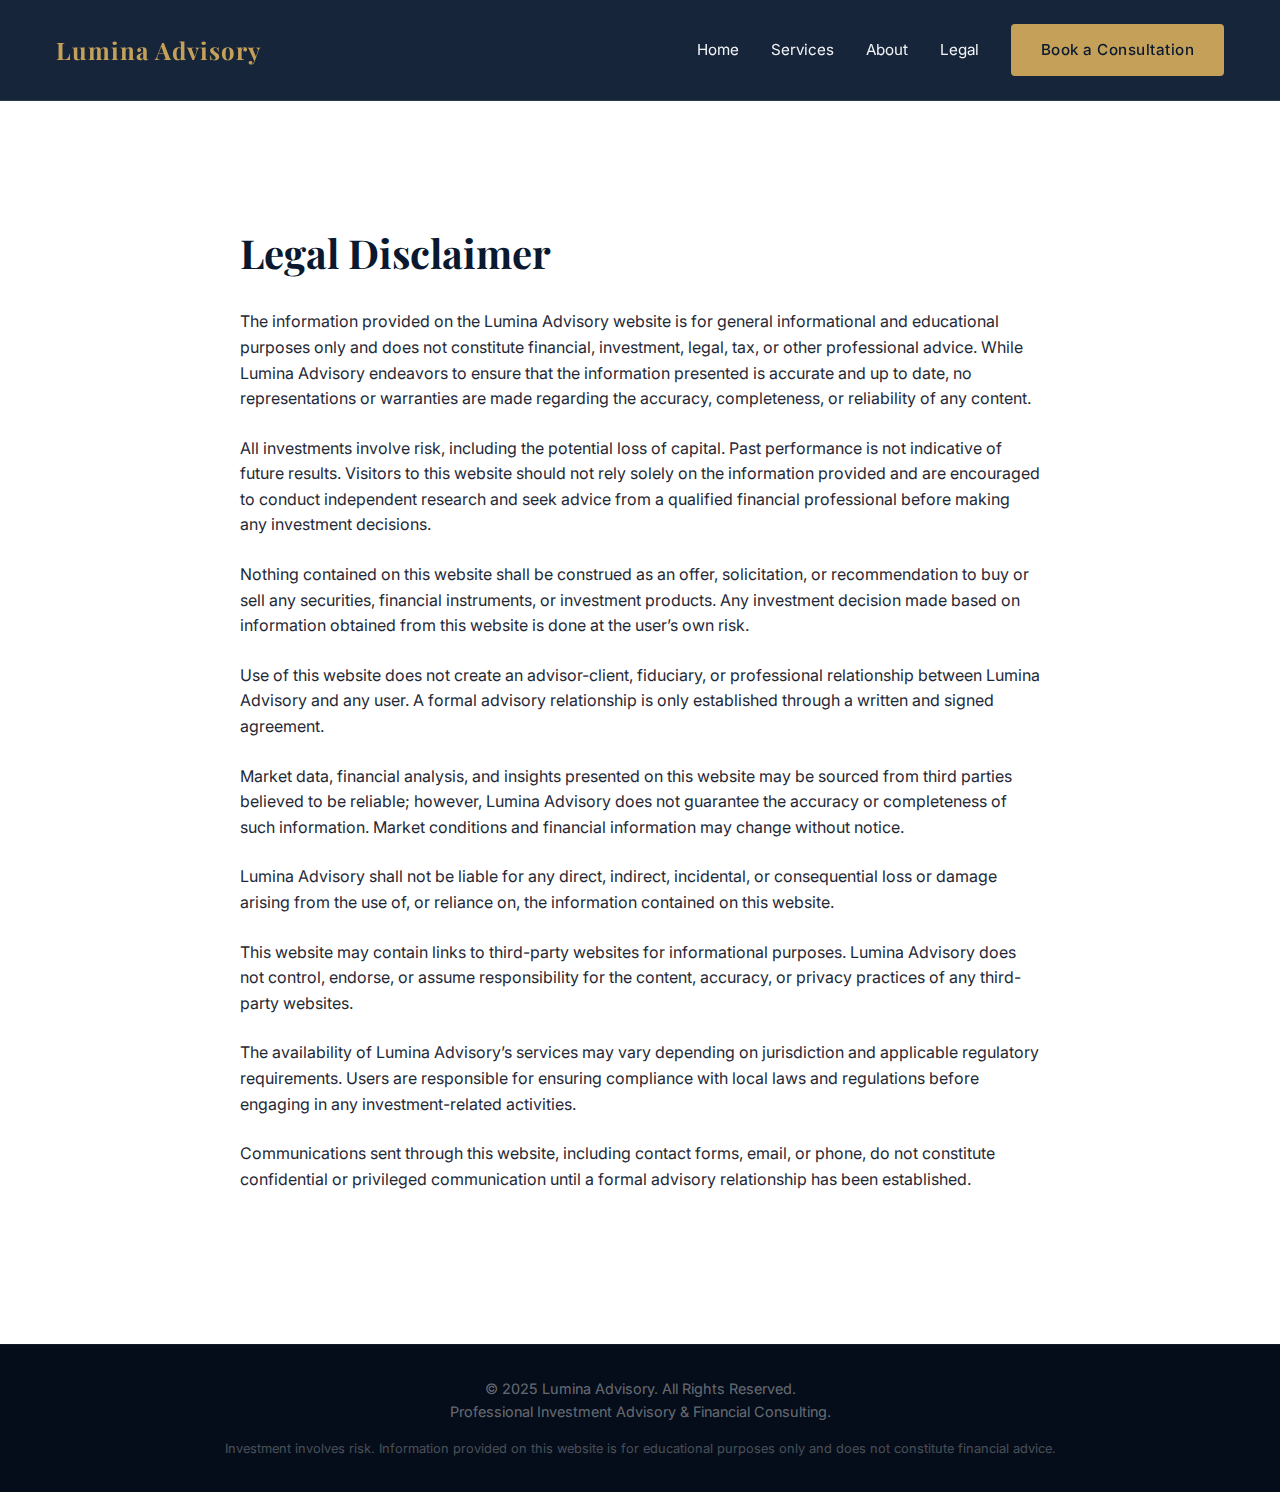
<file: legal-disclaimer.html>
<!DOCTYPE html>
<html lang="en">

<head>
    <meta charset="UTF-8">
    <meta name="viewport" content="width=device-width, initial-scale=1.0">
    <title>Legal Disclaimer | Lumina Advisory</title>
    <meta name="description" content="Legal Disclaimer and Terms of Use for Lumina Advisory.">
    <link rel="preconnect" href="https://fonts.googleapis.com">
    <link rel="preconnect" href="https://fonts.gstatic.com" crossorigin>
    <link
        href="https://fonts.googleapis.com/css2?family=Inter:wght@300;400;500;600&family=Playfair+Display:ital,wght@0,400;0,600;0,700;1,400&display=swap"
        rel="stylesheet">
    <link rel="stylesheet" href="css/style.css">
    <style>
        .legal-content {
            padding: var(--spacing-xl) 0;
            max-width: 800px;
            margin: 0 auto;
        }

        .legal-content h1 {
            margin-bottom: 2rem;
            font-size: 2.5rem;
        }

        .legal-content p {
            margin-bottom: 1.5rem;
            color: var(--color-text-dark);
        }
    </style>
</head>

<body>
    <header class="site-header">
        <div class="container header-container">
            <a href="index.html" class="logo">Lumina Advisory</a>
            <nav class="main-nav">
                <ul>
                    <li><a href="index.html">Home</a></li>
                    <li><a href="index.html#services">Services</a></li>
                    <li><a href="index.html#about">About</a></li>
                    <li><a href="legal-disclaimer.html">Legal</a></li>
                    <li><a href="index.html#contact" class="btn btn-primary">Book a Consultation</a></li>
                </ul>
            </nav>
            <button class="mobile-menu-toggle" aria-label="Toggle navigation">
                <span class="bar"></span>
                <span class="bar"></span>
                <span class="bar"></span>
            </button>
        </div>
    </header>

    <main>
        <section class="container legal-content">
            <h1>Legal Disclaimer</h1>
            <p>The information provided on the Lumina Advisory website is for general informational and educational
                purposes only and does not constitute financial, investment, legal, tax, or other professional advice.
                While Lumina Advisory endeavors to ensure that the information presented is accurate and up to date, no
                representations or warranties are made regarding the accuracy, completeness, or reliability of any
                content.</p>
            <p>All investments involve risk, including the potential loss of capital. Past performance is not indicative
                of future results. Visitors to this website should not rely solely on the information provided and are
                encouraged to conduct independent research and seek advice from a qualified financial professional
                before making any investment decisions.</p>
            <p>Nothing contained on this website shall be construed as an offer, solicitation, or recommendation to buy
                or sell any securities, financial instruments, or investment products. Any investment decision made
                based on information obtained from this website is done at the user’s own risk.</p>
            <p>Use of this website does not create an advisor-client, fiduciary, or professional relationship between
                Lumina Advisory and any user. A formal advisory relationship is only established through a written and
                signed agreement.</p>
            <p>Market data, financial analysis, and insights presented on this website may be sourced from third parties
                believed to be reliable; however, Lumina Advisory does not guarantee the accuracy or completeness of
                such information. Market conditions and financial information may change without notice.</p>
            <p>Lumina Advisory shall not be liable for any direct, indirect, incidental, or consequential loss or damage
                arising from the use of, or reliance on, the information contained on this website.</p>
            <p>This website may contain links to third-party websites for informational purposes. Lumina Advisory does
                not control, endorse, or assume responsibility for the content, accuracy, or privacy practices of any
                third-party websites.</p>
            <p>The availability of Lumina Advisory’s services may vary depending on jurisdiction and applicable
                regulatory requirements. Users are responsible for ensuring compliance with local laws and regulations
                before engaging in any investment-related activities.</p>
            <p>Communications sent through this website, including contact forms, email, or phone, do not constitute
                confidential or privileged communication until a formal advisory relationship has been established.</p>
        </section>
    </main>

    <footer class="site-footer">
        <div class="container footer-content">
            <p>&copy; 2025 Lumina Advisory. All Rights Reserved.<br>Professional Investment Advisory & Financial
                Consulting.</p>
            <p style="margin-top: 1rem; font-size: 0.8rem; opacity: 0.7;">Investment involves risk. Information provided
                on this website is for educational purposes only and does not constitute financial advice.</p>
        </div>
    </footer>

    <script src="js/script.js"></script>
</body>

</html>
</file>
<file: css/style.css>
:root {
    /* Colors */
    --color-primary: #0A192F;
    /* Deep Navy */
    --color-secondary: #C5A059;
    /* Gold/Bronze */
    --color-secondary-light: #E5C585;
    --color-text-dark: #1F2937;
    --color-text-light: #F3F4F6;
    --color-text-muted: #6B7280;
    --color-background: #FFFFFF;
    --color-background-off: #F9FAFB;

    /* Typography */
    --font-heading: 'Playfair Display', serif;
    --font-body: 'Inter', sans-serif;

    /* Spacing */
    --container-width: 1200px;
    --spacing-xs: 0.5rem;
    --spacing-sm: 1rem;
    --spacing-md: 2rem;
    --spacing-lg: 4rem;
    --spacing-xl: 8rem;

    /* Transitions */
    --transition-base: all 0.3s ease;
}

* {
    margin: 0;
    padding: 0;
    box-sizing: border-box;
}

body {
    font-family: var(--font-body);
    color: var(--color-text-dark);
    line-height: 1.6;
    background-color: var(--color-background);
}

h1,
h2,
h3,
h4,
h5,
h6 {
    font-family: var(--font-heading);
    color: var(--color-primary);
    line-height: 1.2;
}

a {
    text-decoration: none;
    color: inherit;
    transition: var(--transition-base);
}

ul {
    list-style: none;
}

.container {
    max-width: var(--container-width);
    margin: 0 auto;
    padding: 0 var(--spacing-sm);
}

/* Buttons */
.btn {
    display: inline-block;
    padding: 12px 28px;
    font-weight: 500;
    border-radius: 4px;
    cursor: pointer;
    letter-spacing: 0.5px;
    font-size: 0.95rem;
}

.btn-primary {
    background-color: var(--color-secondary);
    color: var(--color-primary);
    border: 2px solid var(--color-secondary);
}

.btn-primary:hover {
    background-color: transparent;
    color: var(--color-secondary);
}

.btn-secondary {
    background-color: transparent;
    color: var(--color-text-light);
    border: 2px solid var(--color-text-light);
}

.btn-secondary:hover {
    background-color: var(--color-text-light);
    color: var(--color-primary);
}

/* Header */
.site-header {
    background-color: rgba(10, 25, 47, 0.95);
    color: var(--color-text-light);
    padding: 1.5rem 0;
    position: sticky;
    top: 0;
    z-index: 1000;
    backdrop-filter: blur(10px);
    border-bottom: 1px solid rgba(255, 255, 255, 0.1);
}

.header-container {
    display: flex;
    justify-content: space-between;
    align-items: center;
}

.logo {
    font-family: var(--font-heading);
    font-size: 1.5rem;
    font-weight: 700;
    color: var(--color-secondary);
    letter-spacing: 1px;
}

.main-nav ul {
    display: flex;
    gap: 2rem;
    align-items: center;
}

.main-nav a:not(.btn) {
    color: var(--color-text-light);
    font-size: 0.95rem;
}

.main-nav a:not(.btn):hover {
    color: var(--color-secondary);
}

.mobile-menu-toggle {
    display: none;
    background: none;
    border: none;
    cursor: pointer;
}

/* Hero Section */
.hero {
    position: relative;
    height: 90vh;
    display: flex;
    align-items: center;
    /* Updated to use an image with a dark overlay */
    background: linear-gradient(rgba(10, 25, 47, 0.85), rgba(17, 34, 64, 0.9)), url('images/hero-bg.jpeg.jpg');
    background-size: cover;
    background-position: center;
    color: var(--color-text-light);
    overflow: hidden;
}

.hero-content {
    position: relative;
    z-index: 2;
    max-width: 800px;
}

.hero h1 {
    font-size: 4.5rem;
    margin-bottom: 1.5rem;
    color: var(--color-text-light);
}

.hero p {
    font-size: 1.25rem;
    margin-bottom: 2.5rem;
    max-width: 600px;
    color: rgba(255, 255, 255, 0.8);
}

.hero-actions {
    display: flex;
    gap: 1.5rem;
}

/* Responsive */
@media (max-width: 768px) {
    .main-nav {
        display: none;
        position: absolute;
        top: 100%;
        left: 0;
        right: 0;
        background-color: var(--color-primary);
        padding: 2rem;
        border-bottom: 1px solid rgba(255, 255, 255, 0.1);
        flex-direction: column;
        align-items: center;
        gap: 1.5rem;
    }

    .main-nav.active {
        display: flex;
    }

    .main-nav ul {
        flex-direction: column;
        gap: 1.5rem;
        width: 100%;
        text-align: center;
    }

    .mobile-menu-toggle {
        display: block;
    }

    .mobile-menu-toggle .bar {
        display: block;
        width: 25px;
        height: 3px;
        margin: 5px auto;
        background-color: var(--color-text-light);
    }

    .hero h1 {
        font-size: 2.5rem;
    }

    .highlights-grid {
        grid-template-columns: 1fr;
    }

    .reasons-list {
        grid-template-columns: 1fr;
    }
}

/* Sections Common */
.section {
    padding: var(--spacing-xl) 0;
}

.section-header {
    text-align: center;
    max-width: 700px;
    margin: 0 auto var(--spacing-lg);
}

.section-header h2 {
    font-size: 2.5rem;
    margin-bottom: 1rem;
    color: var(--color-primary);
}

.section-header p {
    color: var(--color-text-muted);
    font-size: 1.1rem;
}


/* Intro Section */
.intro {
    text-align: center;
    padding-bottom: var(--spacing-md);
}

.intro .lead-text {
    font-size: 1.25rem;
    max-width: 800px;
    margin: 0 auto var(--spacing-lg);
    color: var(--color-primary);
    font-weight: 500;
}

.highlights-grid {
    display: grid;
    grid-template-columns: repeat(auto-fit, minmax(200px, 1fr));
    gap: 1.5rem;
    margin-top: 3rem;
}

.highlight-item {
    background: var(--color-background-off);
    padding: 1.5rem;
    border-radius: 4px;
    font-weight: 600;
    color: var(--color-primary);
    border-left: 4px solid var(--color-secondary);
    box-shadow: 0 2px 4px rgba(0, 0, 0, 0.05);
}

/* Why Choose Us Section */
.why-choose-us {
    background-color: var(--color-primary);
    color: var(--color-text-light);
}

.why-choose-us .section-header h2 {
    color: var(--color-text-light);
}

.reasons-list {
    display: grid;
    grid-template-columns: repeat(auto-fit, minmax(300px, 1fr));
    gap: 1.5rem;
    max-width: 900px;
    margin: 0 auto;
}

.reasons-list li {
    background: rgba(255, 255, 255, 0.05);
    padding: 1rem 1.5rem;
    border-radius: 4px;
    display: flex;
    align-items: center;
    font-size: 1.1rem;
}

.reasons-list li::before {
    content: "✓";
    color: var(--color-secondary);
    margin-right: 1rem;
    font-weight: bold;
    font-size: 1.2rem;
}

/* Services Section Update */
.services {
    background-color: var(--color-background-off);
}

.services-grid {
    display: grid;
    grid-template-columns: repeat(auto-fit, minmax(300px, 1fr));
    gap: 2rem;
}

.service-card {
    background: var(--color-background);
    padding: 2.5rem;
    border-top: 3px solid var(--color-secondary);
    box-shadow: 0 4px 6px -1px rgba(0, 0, 0, 0.05);
    transition: var(--transition-base);
}

.service-card:hover {
    transform: translateY(-5px);
    box-shadow: 0 10px 15px -3px rgba(0, 0, 0, 0.1);
}

.service-card h3 {
    font-size: 1.5rem;
    margin-bottom: 1rem;
    color: var(--color-primary);
}

.service-card p {
    color: var(--color-text-muted);
    line-height: 1.7;
}

/* About Section */
.about-container {
    display: grid;
    grid-template-columns: 1fr 1fr;
    gap: 4rem;
    align-items: center;
}

.about-content h2 {
    font-size: 2.5rem;
    margin-bottom: 1.5rem;
}

.about-content p {
    margin-bottom: 1.5rem;
    font-size: 1.05rem;
    color: var(--color-text-muted);
}

.about-image .image-placeholder {
    width: 100%;
    height: 400px;
    background: linear-gradient(45deg, var(--color-primary), #1a2c4e);
    border-radius: 4px;
    position: relative;
}

.about-image .image-placeholder::before {
    content: '';
    position: absolute;
    top: 20px;
    right: -20px;
    bottom: -20px;
    left: 20px;
    border: 2px solid var(--color-secondary);
    z-index: -1;
}

@media (max-width: 768px) {
    .about-container {
        grid-template-columns: 1fr;
    }

    .about-image .image-placeholder {
        margin-top: 2rem;
        height: 300px;
    }
}

/* Contact Section */
.contact {
    background-color: var(--color-primary);
    color: var(--color-text-light);
}

.contact-wrapper {
    display: grid;
    grid-template-columns: 1fr 1.5fr;
    gap: 4rem;
}

.contact-info h2 {
    color: var(--color-text-light);
    margin-bottom: 1rem;
}

.contact-info>p {
    color: rgba(255, 255, 255, 0.7);
    margin-bottom: 3rem;
    font-size: 1.1rem;
}

.contact-item {
    margin-bottom: 2rem;
}

.contact-item h3 {
    color: var(--color-secondary);
    font-size: 1.1rem;
    margin-bottom: 0.5rem;
}

.contact-item p {
    color: rgba(255, 255, 255, 0.9);
}

.contact-form {
    background-color: var(--color-background);
    padding: 3rem;
    border-radius: 4px;
    color: var(--color-text-dark);
}

.form-group {
    margin-bottom: 1.5rem;
}

.form-group label {
    display: block;
    margin-bottom: 0.5rem;
    font-weight: 500;
    font-size: 0.9rem;
}

.form-group input,
.form-group select,
.form-group textarea {
    width: 100%;
    padding: 12px;
    border: 1px solid #E5E7EB;
    border-radius: 4px;
    font-family: inherit;
    font-size: 1rem;
    transition: var(--transition-base);
}

.form-group input:focus,
.form-group select:focus,
.form-group textarea:focus {
    outline: none;
    border-color: var(--color-secondary);
    box-shadow: 0 0 0 3px rgba(197, 160, 89, 0.1);
}

.form-group textarea {
    resize: vertical;
}

/* Footer */
.site-footer {
    background-color: #050d1a;
    color: rgba(255, 255, 255, 0.4);
    padding: 2rem 0;
    text-align: center;
    font-size: 0.9rem;
    border-top: 1px solid rgba(255, 255, 255, 0.05);
}

@media (max-width: 768px) {
    .contact-wrapper {
        grid-template-columns: 1fr;
        gap: 2rem;
    }

    .contact-form {
        padding: 1.5rem;
    }
}

/* About Image Animation */
.about-img {
    width: 100%;
    height: auto;
    border-radius: 4px;
    box-shadow: 0 4px 6px rgba(0, 0, 0, 0.1);
}

/* Scroll Animation */
.animate-on-scroll {
    opacity: 0;
    transform: translateY(30px);
    transition: opacity 0.8s ease-out, transform 0.8s ease-out;
    will-change: opacity, transform;
}

.animate-on-scroll.visible {
    opacity: 1;
    transform: translateY(0);
}

/* Hero Background Animation */
@keyframes heroBgPan {
    0% {
        background-position: 50% 50%;
    }

    100% {
        background-position: 50% 60%;
    }
}

.hero {
    animation: heroBgPan 30s ease-in-out infinite alternate;
}
</file>
